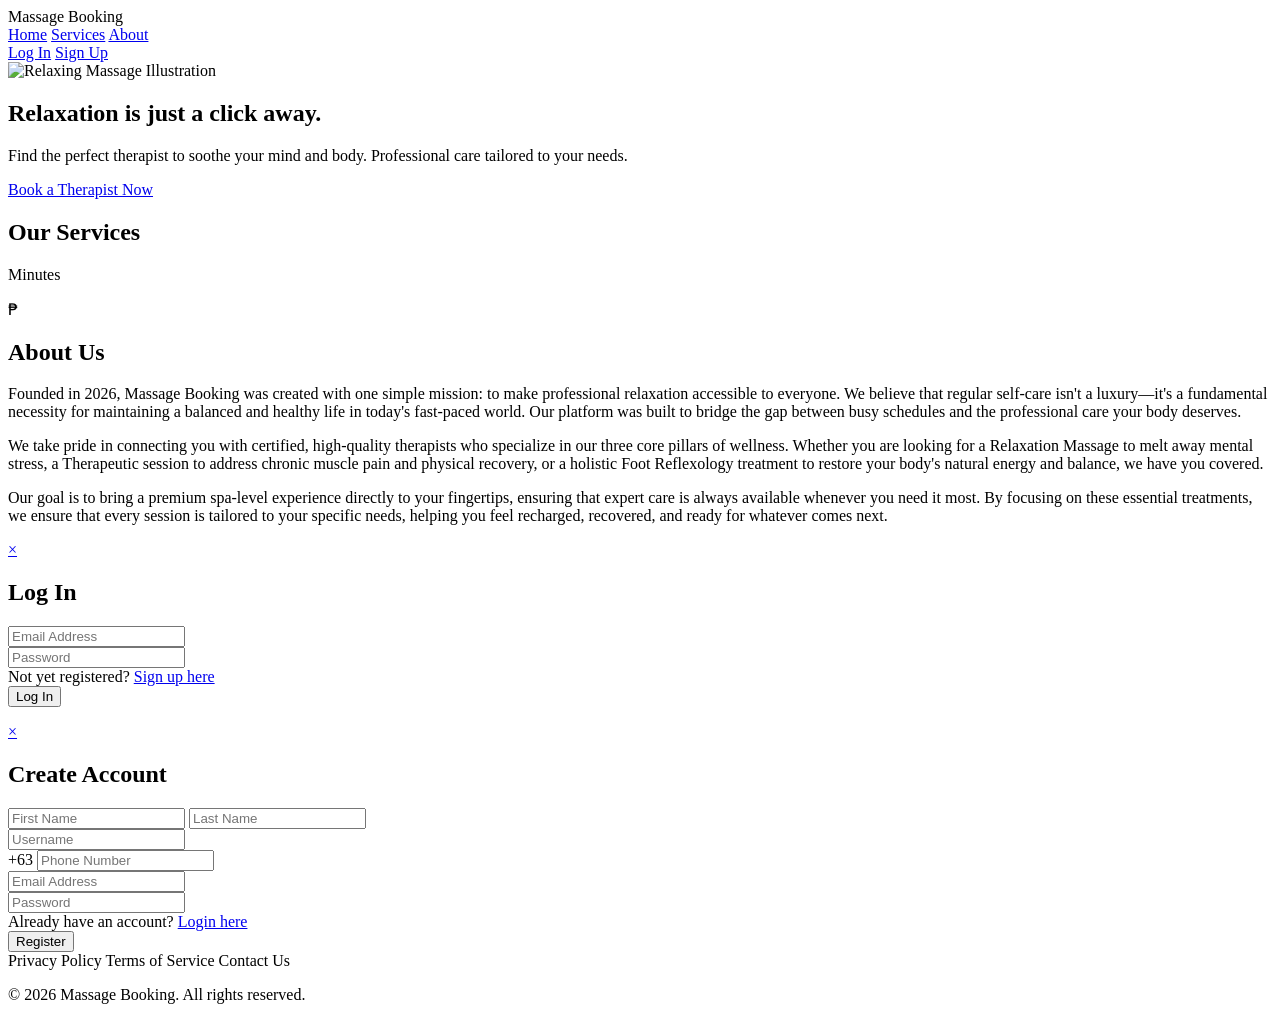
<file: src/main/resources/templates/index.html>
<!doctype html>
<html
  lang="en"
  xmlns="http://www.w3.org/1999/xhtml"
  xmlns:th="http://www.thymeleaf.org"
>
  <head>
    <meta charset="UTF-8" />
    <meta name="viewport" content="width=device-width, initial-scale=1.0" />
    <title>Massage Booking</title>
    <script th:src="@{/js/signup.js}" defer></script>
    <script th:src="@{/js/login.js}" defer></script>
    <link rel="stylesheet" th:href="@{/css/index.css}" />
  </head>
  <body>
    <!-- Header -->
    <header class="header">
      <div class="container">
        <div class="logo">
          <span>Massage Booking</span>
        </div>

        <nav class="nav">
          <a href="#home">Home</a>
          <a href="#services">Services</a>
          <a href="#about">About</a>
        </nav>

        <!-- Updated Auth Buttons to point to IDs -->
        <div class="auth-buttons">
          <a href="#login-modal" class="btn-small btn-login">Log In</a>
          <a href="#signup-modal" class="btn-small btn-signup">Sign Up</a>
        </div>
      </div>
    </header>

    <!-- Hero Section -->
    <section class="hero" id="home">
      <div class="hero-image">
        <img
          th:src="@{/images/relaxing.png}"
          alt="Relaxing Massage Illustration"
        />
      </div>
      <div class="hero-content">
        <h1>Relaxation is just a click away.</h1>
        <p>
          Find the perfect therapist to soothe your mind and body. Professional
          care tailored to your needs.
        </p>
        <a href="#login-modal" class="btn-main">Book a Therapist Now</a>
      </div>
    </section>

    <!-- Services Section -->
    <section class="services" id="services">
      <h2>Our Services</h2>
      <div class="service-grid">
        <div class="card" th:each="type : ${types}">
          <h3 th:text="${type.displayName}"></h3>
          <p th:text="${type.description}"></p>
          <p class="duration">
            <span th:text="${type.duration}"></span> Minutes
          </p>
          <p class="price">₱<span th:text="${type.price}"></span></p>
        </div>
      </div>
    </section>

    <!-- About Section -->
    <section class="about" id="about">
      <div class="container">
        <h2>About Us</h2>
        <div class="about-content">
          <p>
            Founded in 2026, Massage Booking was created with one simple
            mission: to make professional relaxation accessible to everyone. We
            believe that regular self-care isn't a luxury—it's a fundamental
            necessity for maintaining a balanced and healthy life in
            today&apos;s fast-paced world. Our platform was built to bridge the
            gap between busy schedules and the professional care your body
            deserves.
          </p>
          <p>
            We take pride in connecting you with certified, high-quality
            therapists who specialize in our three core pillars of wellness.
            Whether you are looking for a Relaxation Massage to melt away mental
            stress, a Therapeutic session to address chronic muscle pain and
            physical recovery, or a holistic Foot Reflexology treatment to
            restore your body&apos;s natural energy and balance, we have you
            covered.
          </p>
          <p>
            Our goal is to bring a premium spa-level experience directly to your
            fingertips, ensuring that expert care is always available whenever
            you need it most. By focusing on these essential treatments, we
            ensure that every session is tailored to your specific needs,
            helping you feel recharged, recovered, and ready for whatever comes
            next.
          </p>
        </div>
      </div>
    </section>

    <!-- LOGIN MODAL -->
    <div id="login-modal" class="modal-container">
      <div class="modal-box">
        <a href="#" class="modal-close">&times;</a>
        <h2>Log In</h2>
        <form id="loginForm">
          <div class="form-group">
            <input
              type="email"
              id="userEmail"
              name="email"
              placeholder="Email Address"
              autocomplete="on"
              required
            />
          </div>
          <div class="form-group">
            <input
              type="password"
              id="userPassword"
              name="password"
              placeholder="Password"
              autocomplete="off"
              required
            />
          </div>
          <div class="modal-footer">
            Not yet registered?
            <a href="#signup-modal" class="modal-link">Sign up here</a>
          </div>
          <button type="submit" class="btn-main">Log In</button>
          <!-- Error message display -->
          <p
            id="errorMsg"
            style="color: red; text-align: center; margin-top: 10px"
          ></p>
        </form>
      </div>
    </div>

    <!-- SIGNUP MODAL -->
    <div id="signup-modal" class="modal-container">
      <div class="modal-box">
        <a href="#" class="modal-close">&times;</a>
        <h2>Create Account</h2>
        <form id="signupForm">
          <div class="form-group">
            <input
              type="text"
              id="firstName"
              name="firstName"
              placeholder="First Name"
              autocomplete="on"
              required
            />
            <input
              type="text"
              id="lastName"
              name="lastName"
              placeholder="Last Name"
              autocomplete="on"
              required
            />
          </div>
          <div class="form-group">
            <input
              type="text"
              id="username"
              name="username"
              placeholder="Username"
              autocomplete="on"
              required
            />
          </div>
          <div class="form-group">
            <span class="prefix">+63</span>
            <input
              type="tel"
              id="phoneNumber"
              name="phoneNumber"
              placeholder="Phone Number"
              autocomplete="on"
              required
            />
          </div>
          <div class="form-group">
            <input
              type="email"
              id="email"
              name="email"
              placeholder="Email Address"
              autocomplete="on"
              required
            />
          </div>
          <div class="form-group">
            <input
              type="password"
              id="password"
              name="password"
              placeholder="Password"
              autocomplete="off"
              required
            />
          </div>
          <div class="modal-footer">
            Already have an account?
            <a href="#login-modal" class="modal-link">Login here</a>
          </div>
          <button type="submit" class="btn-main">Register</button>
        </form>
      </div>
    </div>

    <!-- Footer -->
    <footer>
      <div class="footer-links">
        <a th:href="@{/privacy}">Privacy Policy</a>
        <a th:href="@{/terms}">Terms of Service</a>
        <a th:href="@{contact_us}">Contact Us</a>
      </div>
      <p class="copyright">© 2026 Massage Booking. All rights reserved.</p>
    </footer>
  </body>
</html>
</file>
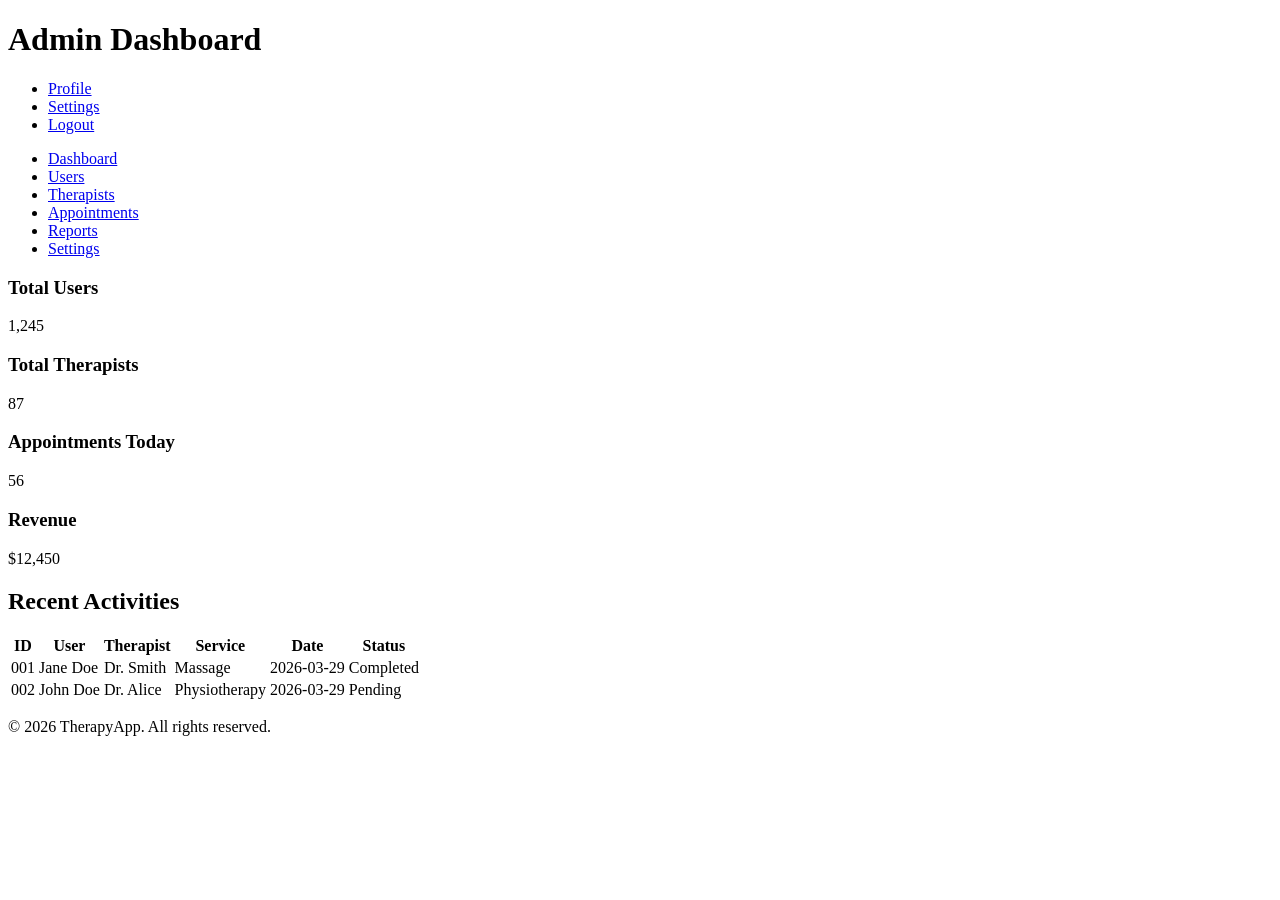
<file: src/main/resources/templates/admin.html>
<!doctype html>
<html lang="en" xmlns:th="http://www.thymeleaf.org">
  <head>
    <meta charset="UTF-8" />
    <meta name="viewport" content="width=device-width, initial-scale=1.0" />
    <title>Admin Dashboard</title>
    <link rel="stylesheet" th:href="@{/css/admin.css}" />
  </head>
  <body>
    <!-- HEADER -->
    <header class="header">
      <div class="container header-container">
        <h1 class="logo">Admin Dashboard</h1>
        <nav class="nav">
          <ul>
            <li><a href="#">Profile</a></li>
            <li><a href="#">Settings</a></li>
            <li><a href="#">Logout</a></li>
          </ul>
        </nav>
      </div>
    </header>

    <!-- SIDEBAR + MAIN CONTENT -->
    <div class="main-container container">
      <!-- Sidebar -->
      <aside class="sidebar">
        <ul>
          <li><a href="#">Dashboard</a></li>
          <li><a href="#">Users</a></li>
          <li><a href="#">Therapists</a></li>
          <li><a href="#">Appointments</a></li>
          <li><a href="#">Reports</a></li>
          <li><a href="#">Settings</a></li>
        </ul>
      </aside>

      <!-- Main Content -->
      <main class="dashboard-body">
        <!-- Stats Cards -->
        <div class="stats-cards">
          <div class="card">
            <h3>Total Users</h3>
            <p>1,245</p>
          </div>
          <div class="card">
            <h3>Total Therapists</h3>
            <p>87</p>
          </div>
          <div class="card">
            <h3>Appointments Today</h3>
            <p>56</p>
          </div>
          <div class="card">
            <h3>Revenue</h3>
            <p>$12,450</p>
          </div>
        </div>

        <!-- Tables Section -->
        <section class="table-section">
          <h2>Recent Activities</h2>
          <table>
            <thead>
              <tr>
                <th>ID</th>
                <th>User</th>
                <th>Therapist</th>
                <th>Service</th>
                <th>Date</th>
                <th>Status</th>
              </tr>
            </thead>
            <tbody>
              <tr>
                <td>001</td>
                <td>Jane Doe</td>
                <td>Dr. Smith</td>
                <td>Massage</td>
                <td>2026-03-29</td>
                <td>Completed</td>
              </tr>
              <tr>
                <td>002</td>
                <td>John Doe</td>
                <td>Dr. Alice</td>
                <td>Physiotherapy</td>
                <td>2026-03-29</td>
                <td>Pending</td>
              </tr>
            </tbody>
          </table>
        </section>
      </main>
    </div>

    <!-- FOOTER -->
    <footer class="footer">
      <div class="container">
        <p>© 2026 TherapyApp. All rights reserved.</p>
      </div>
    </footer>
  </body>
</html>
</file>
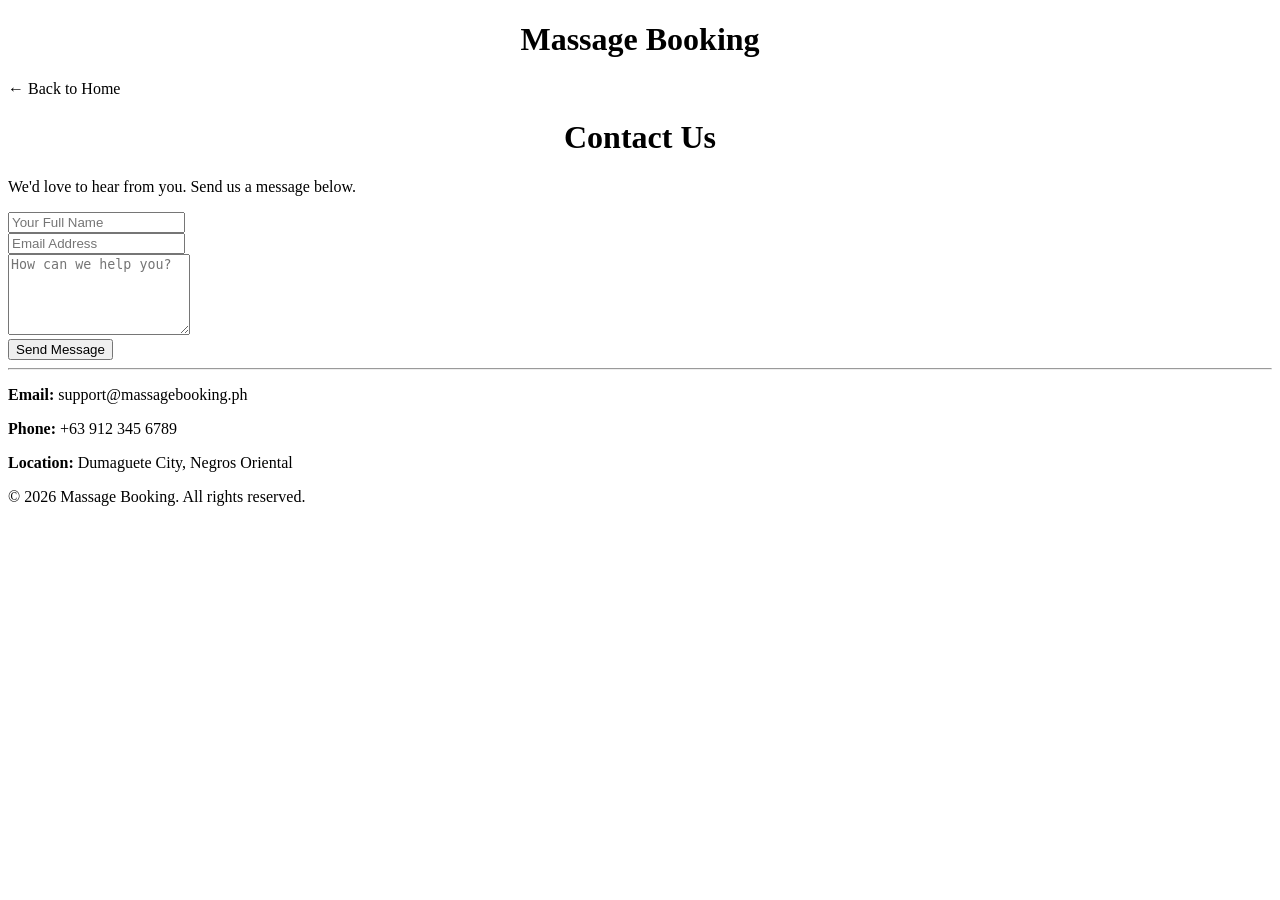
<file: src/main/resources/templates/contact_us.html>
<!doctype html>
<html lang="en" xmlns:th="http://www.thymeleaf.org">
  <head>
    <meta charset="UTF-8" />
    <meta name="viewport" content="width=device-width, initial-scale=1.0" />
    <title>Contact Us - Massage Booking</title>
    <link rel="stylesheet" th:href="@{/css/styles.css}" />
  </head>
  <body>
    <!-- Simplified Header -->
    <header class="header">
      <div class="container">
        <div class="logo">
          <center><h1>Massage Booking</h1></center>
        </div>
        <nav class="nav">
          <a th:href="@{/index}" class="back-home-link">← Back to Home</a>
        </nav>
      </div>
    </header>

    <main class="terms-wrapper">
      <div class="terms-box">
        <center><h1>Contact Us</h1></center>
        <p class="last-updated">
          We&apos;d love to hear from you. Send us a message below.
        </p>

        <section class="contact-content">
          <form th:action="@{/contact}" method="post" class="contact-form">
            <div class="form-group">
              <input
                type="text"
                name="name"
                placeholder="Your Full Name"
                required
              />
            </div>
            <div class="form-group">
              <input
                type="email"
                name="email"
                placeholder="Email Address"
                required
              />
            </div>
            <div class="form-group">
              <textarea
                name="message"
                rows="5"
                placeholder="How can we help you?"
                required
              ></textarea>
            </div>
            <button type="submit" class="btn-main">Send Message</button>
          </form>

          <div class="contact-info">
            <hr />
            <p><strong>Email:</strong> support@massagebooking.ph</p>
            <p><strong>Phone:</strong> +63 912 345 6789</p>
            <p><strong>Location:</strong> Dumaguete City, Negros Oriental</p>
          </div>
        </section>
      </div>
    </main>

    <!-- Centered Footer -->
    <footer class="footer-simple">
      <p class="copyright">© 2026 Massage Booking. All rights reserved.</p>
    </footer>
  </body>
</html>
</file>
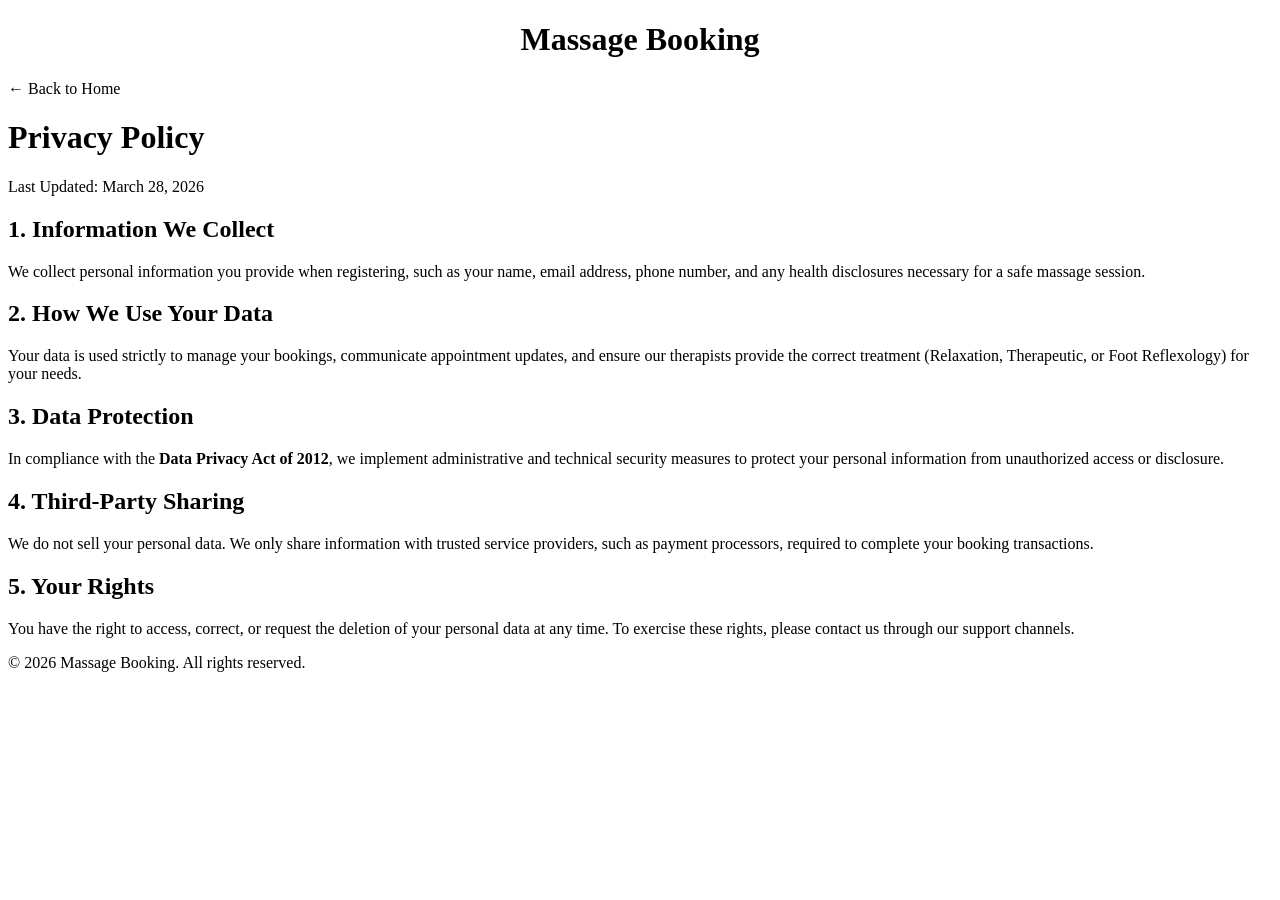
<file: src/main/resources/templates/privacy.html>
<!doctype html>
<html lang="en" xmlns:th="http://www.thymeleaf.org">
  <head>
    <meta charset="UTF-8" />
    <meta name="viewport" content="width=device-width, initial-scale=1.0" />
    <title>Privacy Policy - Massage Booking</title>
    <link rel="stylesheet" th:href="@{/css/styles.css}" />
  </head>
  <body>
    <!-- Simplified Header -->
    <header class="header">
      <div class="container">
        <div class="logo">
          <center><h1>Massage Booking</h1></center>
        </div>

        <nav class="nav">
          <a th:href="@{/index}" class="back-home-link">← Back to Home</a>
        </nav>
      </div>
    </header>

    <main class="terms-wrapper">
      <div class="terms-box">
        <h1>Privacy Policy</h1>
        <p class="last-updated">Last Updated: March 28, 2026</p>

        <section class="terms-content">
          <h2>1. Information We Collect</h2>
          <p>
            We collect personal information you provide when registering, such
            as your name, email address, phone number, and any health
            disclosures necessary for a safe massage session.
          </p>

          <h2>2. How We Use Your Data</h2>
          <p>
            Your data is used strictly to manage your bookings, communicate
            appointment updates, and ensure our therapists provide the correct
            treatment (Relaxation, Therapeutic, or Foot Reflexology) for your
            needs.
          </p>

          <h2>3. Data Protection</h2>
          <p>
            In compliance with the <strong>Data Privacy Act of 2012</strong>, we
            implement administrative and technical security measures to protect
            your personal information from unauthorized access or disclosure.
          </p>

          <h2>4. Third-Party Sharing</h2>
          <p>
            We do not sell your personal data. We only share information with
            trusted service providers, such as payment processors, required to
            complete your booking transactions.
          </p>

          <h2>5. Your Rights</h2>
          <p>
            You have the right to access, correct, or request the deletion of
            your personal data at any time. To exercise these rights, please
            contact us through our support channels.
          </p>
        </section>
      </div>
    </main>

    <!-- Centered Footer -->
    <footer class="footer-simple">
      <p class="copyright">© 2026 Massage Booking. All rights reserved.</p>
    </footer>
  </body>
</html>
</file>
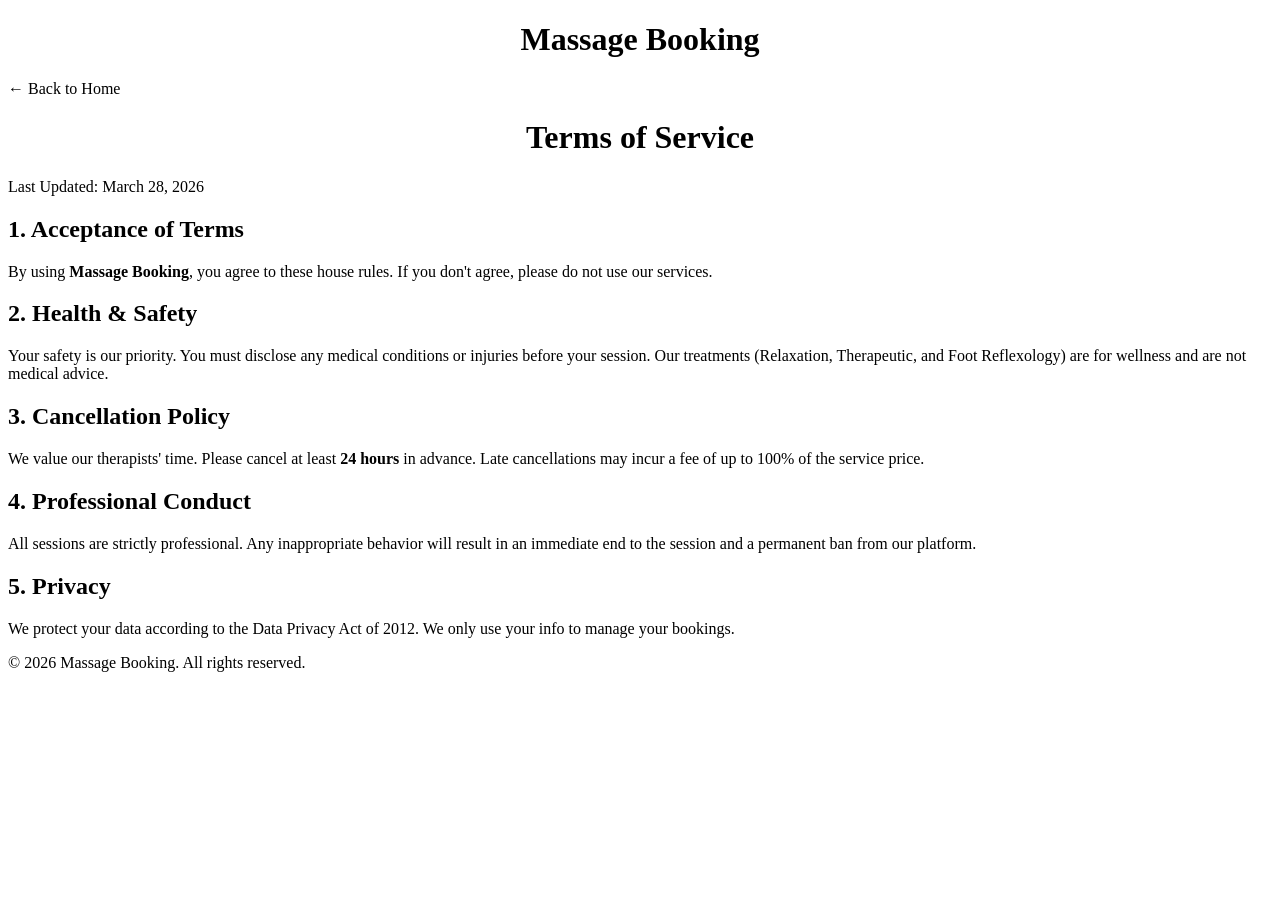
<file: src/main/resources/templates/terms.html>
<!doctype html>
<html lang="en" xmlns:th="http://www.thymeleaf.org">
  <head>
    <meta charset="UTF-8" />
    <meta name="viewport" content="width=device-width, initial-scale=1.0" />
    <title>Terms of Service - Massage Booking</title>
    <link rel="stylesheet" th:href="@{/css/styles.css}" />
  </head>
  <body>
    <!-- Simplified Header: Logo + Back Home Only -->
    <header class="header">
      <div class="container">
        <div class="logo">
          <center><h1>Massage Booking</h1></center>
        </div>

        <nav class="nav">
          <a th:href="@{/index}" class="back-home-link">← Back to Home</a>
        </nav>
      </div>
    </header>

    <main class="terms-wrapper">
      <div class="terms-box">
        <center><h1>Terms of Service</h1></center>
        <p class="last-updated">Last Updated: March 28, 2026</p>

        <section class="terms-content">
          <h2>1. Acceptance of Terms</h2>
          <p>
            By using <strong>Massage Booking</strong>, you agree to these house
            rules. If you don&apos;t agree, please do not use our services.
          </p>

          <h2>2. Health & Safety</h2>
          <p>
            Your safety is our priority. You must disclose any medical
            conditions or injuries before your session. Our treatments
            (Relaxation, Therapeutic, and Foot Reflexology) are for wellness and
            are not medical advice.
          </p>

          <h2>3. Cancellation Policy</h2>
          <p>
            We value our therapists&apos; time. Please cancel at least
            <strong>24 hours</strong> in advance. Late cancellations may incur a
            fee of up to 100% of the service price.
          </p>

          <h2>4. Professional Conduct</h2>
          <p>
            All sessions are strictly professional. Any inappropriate behavior
            will result in an immediate end to the session and a permanent ban
            from our platform.
          </p>

          <h2>5. Privacy</h2>
          <p>
            We protect your data according to the Data Privacy Act of 2012. We
            only use your info to manage your bookings.
          </p>
        </section>
      </div>
    </main>

    <!-- Centered Footer -->
    <footer class="footer-simple">
      <p class="copyright">© 2026 Massage Booking. All rights reserved.</p>
    </footer>
  </body>
</html>
</file>
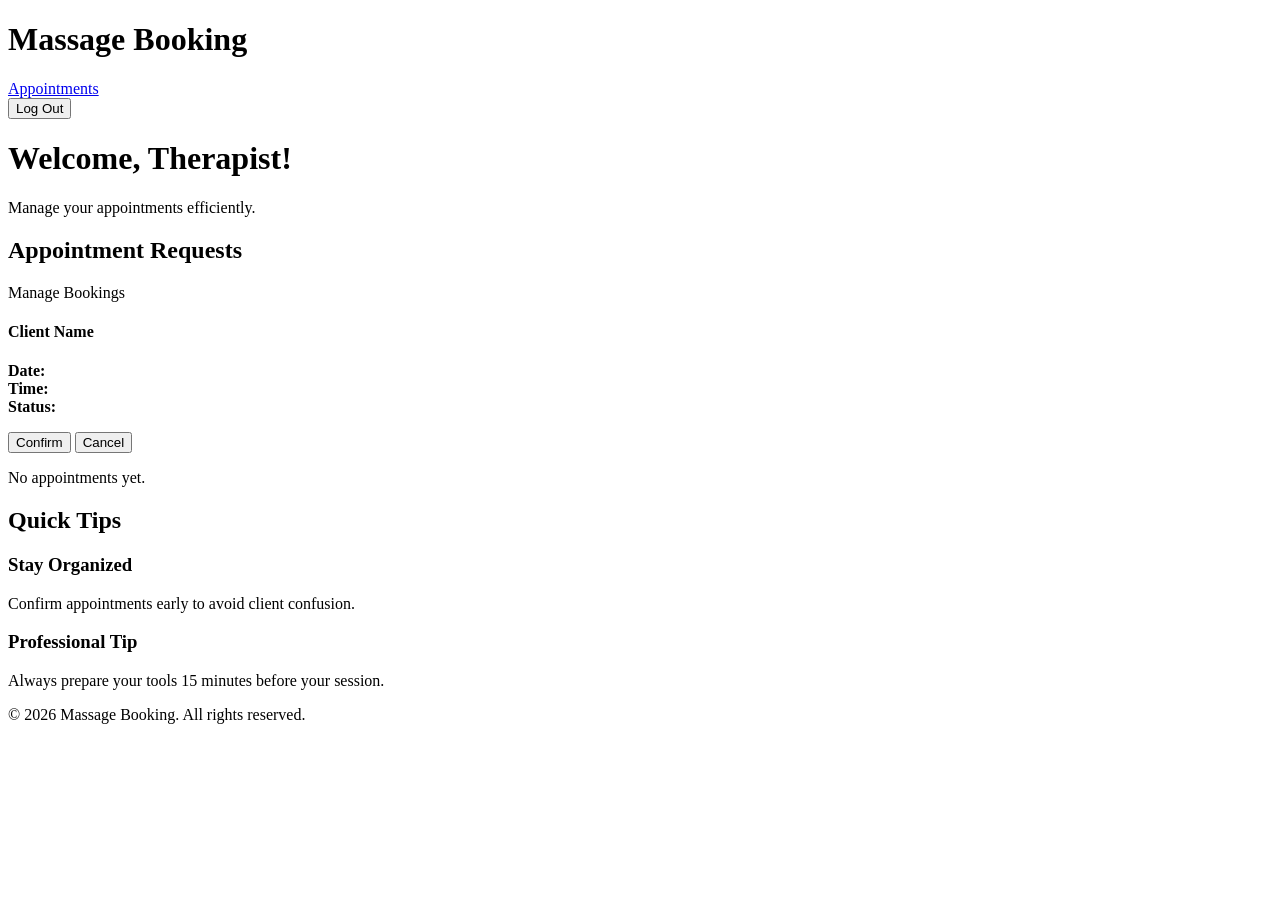
<file: src/main/resources/templates/therapist.html>
<!doctype html>
<html lang="en" xmlns:th="http://www.thymeleaf.org">
  <head>
    <meta charset="UTF-8" />
    <meta name="viewport" content="width=device-width, initial-scale=1.0" />
    <title>Therapist Dashboard</title>

    <link rel="stylesheet" th:href="@{/css/therapist.css}" />
  </head>

  <body class="dashboard-body">
    <header class="header">
      <div class="container">
        <div class="logo">
          <h1>Massage Booking</h1>
        </div>

        <nav class="nav">
          <a href="#appointments">Appointments</a>
        </nav>

        <div class="auth-buttons">
          <form th:action="@{/logout}" method="post">
            <button type="submit" class="btn-small btn-logout-outline">
              Log Out
            </button>
          </form>
        </div>
      </div>
    </header>

    <main class="dashboard-container">
      <!-- Greeting -->
      <div class="welcome-banner">
        <h1>Welcome, Therapist!</h1>
        <p>Manage your appointments efficiently.</p>
      </div>

      <div class="dashboard-grid">
        <!-- LEFT SIDE: APPOINTMENTS -->
        <section id="appointments" class="booking-section">
          <div class="dashboard-card">
            <div class="card-header">
              <h2>Appointment Requests</h2>
              <span class="badge">Manage Bookings</span>
            </div>

            <!-- APPOINTMENT LIST -->
            <div th:each="appt : ${appointments}" class="service-item-card">
              <div class="service-text-content">
                <h4 th:text="${appt.clientName}">Client Name</h4>
                <p>
                  <strong>Date:</strong> <span th:text="${appt.date}"></span
                  ><br />
                  <strong>Time:</strong> <span th:text="${appt.time}"></span
                  ><br />
                  <strong>Status:</strong>
                  <span th:text="${appt.status}"></span>
                </p>

                <!-- ACTION BUTTONS -->
                <div style="margin-top: 10px">
                  <!-- CONFIRM -->
                  <form style="display: inline">
                    <button type="button" class="btn-main">Confirm</button>
                  </form>

                  <!-- CANCEL -->
                  <form style="display: inline">
                    <button
                      type="button"
                      class="btn-main"
                      th:if="${appt.status == 'PENDING'}"
                    >
                      Cancel
                    </button>
                  </form>
                </div>
              </div>
            </div>

            <!-- EMPTY STATE -->
            <div class="empty-state" th:if="${#lists.isEmpty(appointments)}">
              <p>No appointments yet.</p>
            </div>
          </div>
        </section>

        <!-- RIGHT SIDE: INFO PANEL -->
        <section class="history-section">
          <div class="dashboard-card">
            <h2>Quick Tips</h2>

            <div class="wellness-info-box">
              <h3>Stay Organized</h3>
              <p>Confirm appointments early to avoid client confusion.</p>
            </div>

            <div class="wellness-info-box" style="border-left-color: #888">
              <h3>Professional Tip</h3>
              <p>Always prepare your tools 15 minutes before your session.</p>
            </div>
          </div>
        </section>
      </div>
    </main>

    <footer class="footer-simple">
      <div class="container">
        <p>© 2026 Massage Booking. All rights reserved.</p>
      </div>
    </footer>
  </body>
</html>
</file>
